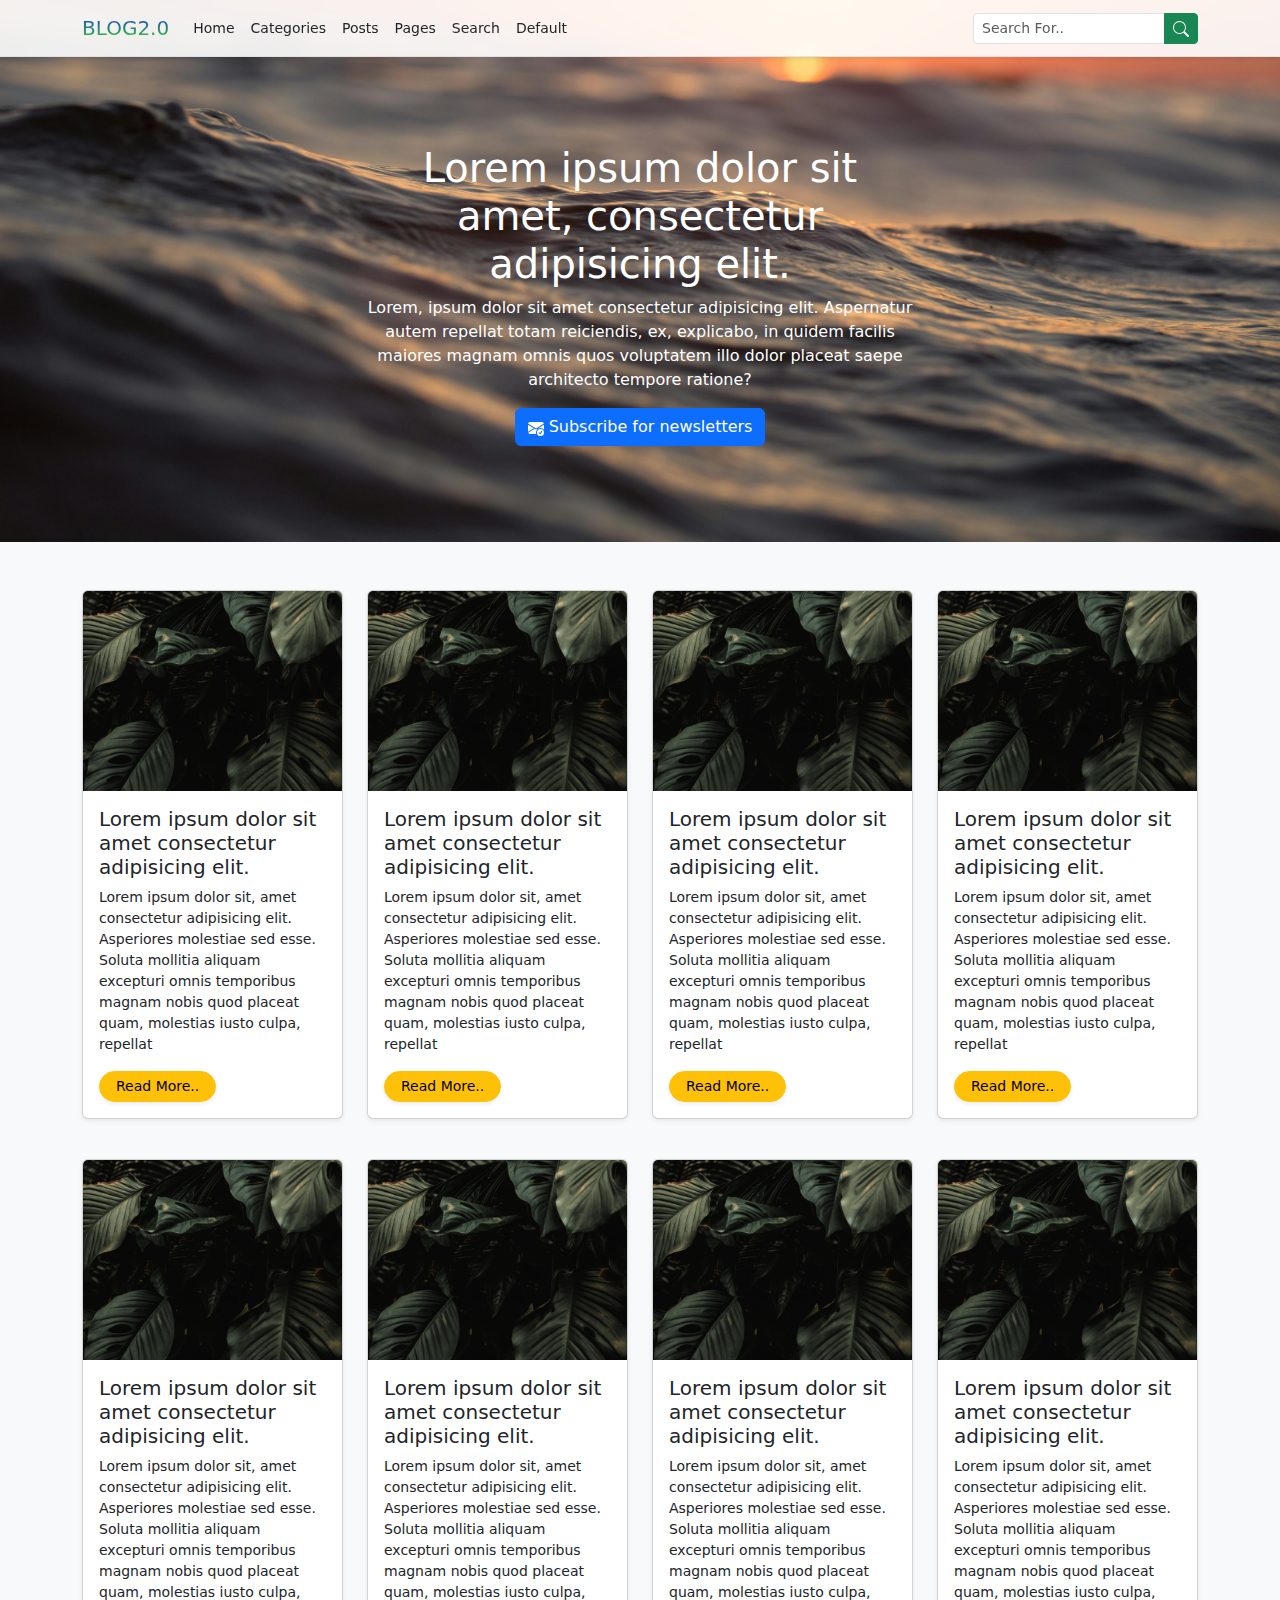
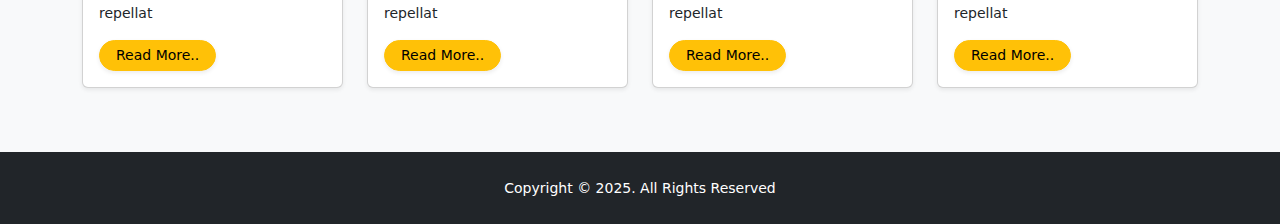
<file: index.html>
<!DOCTYPE html>
<html lang="en">
<head>
    <meta charset="UTF-8">
    <meta name="viewport" content="width=device-width, initial-scale=1.0">
    <title>Home Template</title>
    <link rel="stylesheet" href="https://cdn.jsdelivr.net/npm/bootstrap@5.3.3/dist/css/bootstrap.min.css">
    <link rel="stylesheet" href="style.css">
</head>
<body class="bg-light">
    <!--Navbar-->
    <nav class="navbar navbar-expand-lg bg-white small border-bottom shadow-sm fixed-top custom-nav" style="--bs-bg-opacity: 0.9;">
        <div class="container">
            <a href="index.html" class="navbar-brand">
                <span class="brand-style brand-gradient">
                    BLOG2.0
                </span>
            </a>
            <button class="navbar-toggler" type="button"
            data-bs-toggle="collapse"
            data-bs-target="#blog-navbar"
            aria-controls="blog-navbar"
            aria-expanded="false"
            aria-label="Toggle Navigation"
            ><span class="navbar-toggler-icon"></span></button>
            <div class="collapse navbar-collapse" id="blog-navbar">
                <ul class="navbar-nav me-auto mb-2 mb-lg-0">
                    <li class="nav-item">
                        <a href="index.html" class="nav-link text-dark">Home</a>
                    </li>
                    <li class="nav-item">
                        <a href="default.html" class="nav-link text-dark">Categories</a>
                    </li>
                    <li class="nav-item">
                        <a href="posts.html" class="nav-link text-dark">Posts</a>
                    </li>
                    <li class="nav-item">
                        <a href="page.html" class="nav-link text-dark">Pages</a>
                    </li>
                    <li class="nav-item">
                        <a href="search.html" class="nav-link text-dark">Search</a>
                    </li>
                    <li class="nav-item">
                        <a href="default.html" class="nav-link text-dark">Default</a>
                    </li>
                </ul>
                <form action="search.html" class="d-flex" role="search">
                    <div class="input-group">
                        <input type="search" class="form-control form-control-sm" placeholder="Search For..">
                        <button type="submit" class="btn btn-sm btn-success">
                            <svg xmlns="http://www.w3.org/2000/svg" width="16" height="16" fill="currentColor" class="bi bi-search" viewBox="0 0 16 16">
                                <path d="M11.742 10.344a6.5 6.5 0 1 0-1.397 1.398h-.001q.044.06.098.115l3.85 3.85a1 1 0 0 0 1.415-1.414l-3.85-3.85a1 1 0 0 0-.115-.1zM12 6.5a5.5 5.5 0 1 1-11 0 5.5 5.5 0 0 1 11 0"/>
                            </svg>
                        </button>
                    </div>
                </form>
            </div>
        </div>
    </nav>
    <!--Navbar-->

    <!--Banner-->
    <section class="banner-holder pt-5">
        <div class="container">
            <div class="row justify-content-center">
                <div class="col-md-6">
                    <div class="banner-content text-center text-white my-5 py-5">
                        <h1>Lorem ipsum dolor sit amet, consectetur adipisicing elit.</h1>
                        <p>Lorem, ipsum dolor sit amet consectetur adipisicing elit. Aspernatur autem repellat totam reiciendis, ex, explicabo, in quidem facilis maiores magnam omnis quos voluptatem illo dolor placeat saepe architecto tempore ratione?</p>
                        <a href="#" class="btn btn-primary" data-bs-toggle="modal" data-bs-target="#subscribe-modal">
                            <svg xmlns="http://www.w3.org/2000/svg" width="16" height="16" fill="currentColor" class="bi bi-envelope-check-fill" viewBox="0 0 16 16">
                                <path d="M.05 3.555A2 2 0 0 1 2 2h12a2 2 0 0 1 1.95 1.555L8 8.414zM0 4.697v7.104l5.803-3.558zM6.761 8.83l-6.57 4.026A2 2 0 0 0 2 14h6.256A4.5 4.5 0 0 1 8 12.5a4.49 4.49 0 0 1 1.606-3.446l-.367-.225L8 9.586zM16 4.697v4.974A4.5 4.5 0 0 0 12.5 8a4.5 4.5 0 0 0-1.965.45l-.338-.207z"/>
                                <path d="M16 12.5a3.5 3.5 0 1 1-7 0 3.5 3.5 0 0 1 7 0m-1.993-1.679a.5.5 0 0 0-.686.172l-1.17 1.95-.547-.547a.5.5 0 0 0-.708.708l.774.773a.75.75 0 0 0 1.174-.144l1.335-2.226a.5.5 0 0 0-.172-.686"/>
                            </svg> 
                            Subscribe for newsletters
                        </a>
                    </div>
                </div>
            </div>
        </div>
    </section>
    <!--Banner-->

    <!--Home Posts-->
    <section class="home-posts py-5">
        <div class="container">
            <div class="row g-4">
                <div class="col-lg-3 col-md-6">
                    <div class="card shadow-sm mb-3">
                        <img src="img/post-image.jpg" class="card-img-top object-fit-cover" alt="Post Image" style="height: 200px;">
                        <div class="card-body">
                            <h3 class="fs-5">Lorem ipsum dolor sit amet consectetur adipisicing elit.</h3>
                            <p class="small fw-light">Lorem ipsum dolor sit, amet consectetur adipisicing elit. Asperiores molestiae sed esse. Soluta mollitia aliquam excepturi omnis temporibus magnam nobis quod placeat quam, molestias iusto culpa, repellat</p>
                            <a href="#" class="btn btn-sm btn-warning shadow-sm rounded-pill px-3">
                                Read More..
                            </a>
                        </div>
                    </div>
                </div>
                <div class="col-lg-3 col-md-6">
                    <div class="card shadow-sm mb-3">
                        <img src="img/post-image.jpg" class="card-img-top object-fit-cover" alt="Post Image" style="height: 200px;">
                        <div class="card-body">
                            <h3 class="fs-5">Lorem ipsum dolor sit amet consectetur adipisicing elit.</h3>
                            <p class="small fw-light">Lorem ipsum dolor sit, amet consectetur adipisicing elit. Asperiores molestiae sed esse. Soluta mollitia aliquam excepturi omnis temporibus magnam nobis quod placeat quam, molestias iusto culpa, repellat</p>
                            <a href="#" class="btn btn-sm btn-warning shadow-sm rounded-pill px-3">
                                Read More..
                            </a>
                        </div>
                    </div>
                </div>
                <div class="col-lg-3 col-md-6">
                    <div class="card shadow-sm mb-3">
                        <img src="img/post-image.jpg" class="card-img-top object-fit-cover" alt="Post Image" style="height: 200px;">
                        <div class="card-body">
                            <h3 class="fs-5">Lorem ipsum dolor sit amet consectetur adipisicing elit.</h3>
                            <p class="small fw-light">Lorem ipsum dolor sit, amet consectetur adipisicing elit. Asperiores molestiae sed esse. Soluta mollitia aliquam excepturi omnis temporibus magnam nobis quod placeat quam, molestias iusto culpa, repellat</p>
                            <a href="#" class="btn btn-sm btn-warning shadow-sm rounded-pill px-3">
                                Read More..
                            </a>
                        </div>
                    </div>
                </div>
                <div class="col-lg-3 col-md-6">
                    <div class="card shadow-sm mb-3">
                        <img src="img/post-image.jpg" class="card-img-top object-fit-cover" alt="Post Image" style="height: 200px;">
                        <div class="card-body">
                            <h3 class="fs-5">Lorem ipsum dolor sit amet consectetur adipisicing elit.</h3>
                            <p class="small fw-light">Lorem ipsum dolor sit, amet consectetur adipisicing elit. Asperiores molestiae sed esse. Soluta mollitia aliquam excepturi omnis temporibus magnam nobis quod placeat quam, molestias iusto culpa, repellat</p>
                            <a href="#" class="btn btn-sm btn-warning shadow-sm rounded-pill px-3">
                                Read More..
                            </a>
                        </div>
                    </div>
                </div>
                <div class="col-lg-3 col-md-6">
                    <div class="card shadow-sm mb-3">
                        <img src="img/post-image.jpg" class="card-img-top object-fit-cover" alt="Post Image" style="height: 200px;">
                        <div class="card-body">
                            <h3 class="fs-5">Lorem ipsum dolor sit amet consectetur adipisicing elit.</h3>
                            <p class="small fw-light">Lorem ipsum dolor sit, amet consectetur adipisicing elit. Asperiores molestiae sed esse. Soluta mollitia aliquam excepturi omnis temporibus magnam nobis quod placeat quam, molestias iusto culpa, repellat</p>
                            <a href="#" class="btn btn-sm btn-warning shadow-sm rounded-pill px-3">
                                Read More..
                            </a>
                        </div>
                    </div>
                </div>
                <div class="col-lg-3 col-md-6">
                    <div class="card shadow-sm mb-3">
                        <img src="img/post-image.jpg" class="card-img-top object-fit-cover" alt="Post Image" style="height: 200px;">
                        <div class="card-body">
                            <h3 class="fs-5">Lorem ipsum dolor sit amet consectetur adipisicing elit.</h3>
                            <p class="small fw-light">Lorem ipsum dolor sit, amet consectetur adipisicing elit. Asperiores molestiae sed esse. Soluta mollitia aliquam excepturi omnis temporibus magnam nobis quod placeat quam, molestias iusto culpa, repellat</p>
                            <a href="#" class="btn btn-sm btn-warning shadow-sm rounded-pill px-3">
                                Read More..
                            </a>
                        </div>
                    </div>
                </div>
                <div class="col-lg-3 col-md-6">
                    <div class="card shadow-sm mb-3">
                        <img src="img/post-image.jpg" class="card-img-top object-fit-cover" alt="Post Image" style="height: 200px;">
                        <div class="card-body">
                            <h3 class="fs-5">Lorem ipsum dolor sit amet consectetur adipisicing elit.</h3>
                            <p class="small fw-light">Lorem ipsum dolor sit, amet consectetur adipisicing elit. Asperiores molestiae sed esse. Soluta mollitia aliquam excepturi omnis temporibus magnam nobis quod placeat quam, molestias iusto culpa, repellat</p>
                            <a href="#" class="btn btn-sm btn-warning shadow-sm rounded-pill px-3">
                                Read More..
                            </a>
                        </div>
                    </div>
                </div>
                <div class="col-lg-3 col-md-6">
                    <div class="card shadow-sm mb-3">
                        <img src="img/post-image.jpg" class="card-img-top object-fit-cover" alt="Post Image" style="height: 200px;">
                        <div class="card-body">
                            <h3 class="fs-5">Lorem ipsum dolor sit amet consectetur adipisicing elit.</h3>
                            <p class="small fw-light">Lorem ipsum dolor sit, amet consectetur adipisicing elit. Asperiores molestiae sed esse. Soluta mollitia aliquam excepturi omnis temporibus magnam nobis quod placeat quam, molestias iusto culpa, repellat</p>
                            <a href="#" class="btn btn-sm btn-warning shadow-sm rounded-pill px-3">
                                Read More..
                            </a>
                        </div>
                    </div>
                </div>
            </div>
        </div>
    </section>
    <!--Home Posts-->

    <!--Blog Footer-->
    <footer class="main-footer text-bg-dark text-center p-4">
        <p class="m-0"><small>Copyright &copy; 2025. All Rights Reserved</small></p>
    </footer>
    <!--Blog Footer-->

    <!--Subscribe Modal-->
    <div class="modal fade" id="subscribe-modal"
    data-bs-backdrop="static"
    data-bs-keyboard="false"
    tabindex="-1"
    aria-hidden="true"
    >
        <div class="modal-dialog modal-dialog-centered">
            <div class="modal-content">
                <div class="modal-header text-bg-primary">
                    <h5 class="modal-title">Subscribe for newsletters</h5>
                    <button class="btn-close btn-close-white" type="button" data-bs-dismiss="modal" aria-label="Close"></button>
                </div>
                <div class="modal-body">
                    <form>
                        <div class="row gx-2">
                            <div class="col-md-6">
                                <div class="mb-2">
                                    <input type="text" class="form-control form-control-sm" placeholder="First Name" required>
                                </div>
                            </div>
                            <div class="col-md-6">
                                <div class="mb-2">
                                    <input type="text" class="form-control form-control-sm" placeholder="Last Name" required>
                                </div>
                            </div>
                            <div class="col-md-12">
                                <div class="mb-2">
                                    <input type="email" class="form-control form-control-sm" placeholder="Email" required>
                                </div>
                            </div>
                            <div class="col-md-12">
                                <div class="d-grid">
                                    <button type="submit" class="btn btn-sm btn-success">
                                        <svg xmlns="http://www.w3.org/2000/svg" width="16" height="16" fill="currentColor" class="bi bi-envelope-check-fill" viewBox="0 0 16 16">
                                            <path d="M.05 3.555A2 2 0 0 1 2 2h12a2 2 0 0 1 1.95 1.555L8 8.414zM0 4.697v7.104l5.803-3.558zM6.761 8.83l-6.57 4.026A2 2 0 0 0 2 14h6.256A4.5 4.5 0 0 1 8 12.5a4.49 4.49 0 0 1 1.606-3.446l-.367-.225L8 9.586zM16 4.697v4.974A4.5 4.5 0 0 0 12.5 8a4.5 4.5 0 0 0-1.965.45l-.338-.207z"/>
                                            <path d="M16 12.5a3.5 3.5 0 1 1-7 0 3.5 3.5 0 0 1 7 0m-1.993-1.679a.5.5 0 0 0-.686.172l-1.17 1.95-.547-.547a.5.5 0 0 0-.708.708l.774.773a.75.75 0 0 0 1.174-.144l1.335-2.226a.5.5 0 0 0-.172-.686"/>
                                        </svg> 
                                        Subscribe
                                    </button>
                                </div>
                            </div>
                        </div>
                    </form>
                </div>
            </div>
        </div>
    </div>
    <!--Subscribe Modal-->

    <script src="https://cdn.jsdelivr.net/npm/bootstrap@5.3.3/dist/js/bootstrap.bundle.min.js"></script>
</body>
</html>
</file>
<file: style.css>
.brand-gradient {
    background: #1839CF;
    background: linear-gradient(to bottom, #1839CF 0%, #32CF2A 100%);
    -webkit-background-clip: text;
    -webkit-text-fill-color: transparent;
}
.banner-holder, .main-page-header {
    background-image: url("img/banner.jpg");
    background-size: cover;
    background-position: bottom;
}
.custom-nav {
    backdrop-filter: blur(8px);
}
</file>
